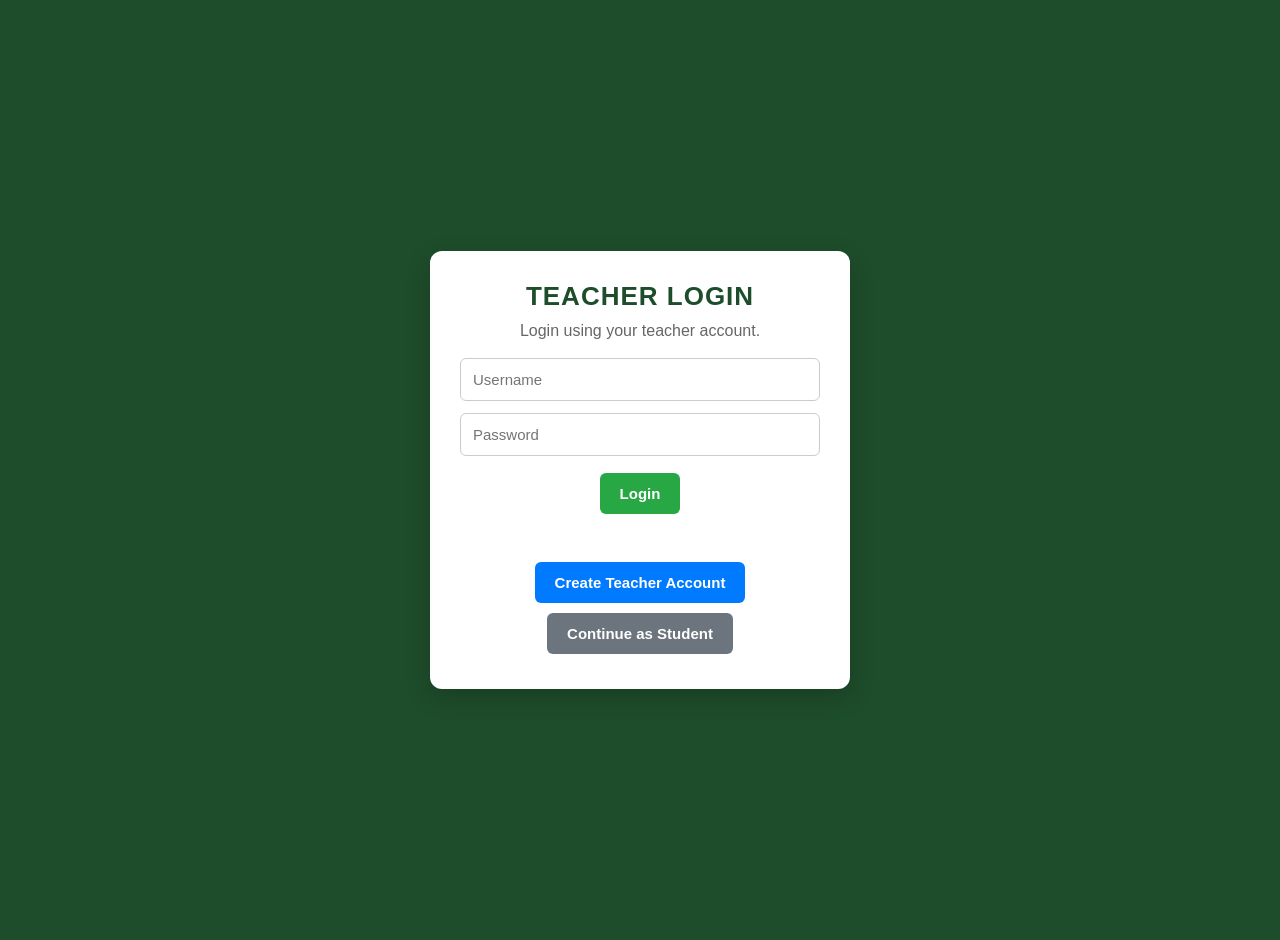
<file: frontend/index.html>
<!DOCTYPE html>
<html lang="en">

<head>
    <meta charset="UTF-8">
    <meta name="viewport" content="width=device-width, initial-scale=1.0">

    <title>QR Code Attendance System</title>

    <script src="vendor/qrcode.min.js"></script>
    <script src="vendor/html5-qrcode.min.js"></script>
    <script src="https://cdn.sheetjs.com/xlsx-0.20.0/package/dist/xlsx.full.min.js"></script>

    <!-- LOAD ORDER MATTERS! -->
    <script src="js/api.js"></script>
    <script src="js/ui.js"></script>
    <script src="js/auth.js"></script>
    <script src="js/attendance.js"></script>
    <script src="js/scanner.js"></script>
    <script src="js/app.js"></script>


    <link rel="stylesheet" href="style.css">
</head>

<body>

    <!-- LOGIN -->

    <div id="loginScreen" class="login-screen">

        <div class="login-card">

            <h1>Teacher Login</h1>

            <p>
                Login using your teacher account.
            </p>

            <input type="text" id="teacherUsername" placeholder="Username">

            <input type="password" id="teacherPassword" placeholder="Password">

            <button class="primary-btn" onclick="teacherLogin()">
                Login
            </button>

            <p id="loginError" class="login-error"></p>

            <button class="signup-btn" onclick="showSignup()">
                Create Teacher Account
            </button>

            <br>

            <button class="student-mode-btn" onclick="continueAsStudent()">
                Continue as Student
            </button>

        </div>

    </div>


    <!-- SIGN UP -->

    <div id="signupScreen" class="login-screen hidden">

        <div class="login-card">

            <h1>Teacher Sign Up</h1>

            <p>
                Create your own teacher account.
            </p>

            <input type="text" id="signupName" placeholder="Full Name">

            <input type="text" id="signupUsername" placeholder="Create Username">

            <input type="password" id="signupPassword" placeholder="Create Password">

            <input type="password" id="signupConfirmPassword" placeholder="Confirm Password">

            <input type="text" id="signupTeacherCode" placeholder="Enter Teacher Registration Code">

            <button class="primary-btn" onclick="teacherSignup()">
                Create Account
            </button>

            <p id="signupMessage" class="login-error"></p>

            <button class="close-btn" onclick="showLogin()">
                Back to Login
            </button>

        </div>

    </div>


    <!-- STUDENT PAGE -->

    <div id="studentPage" class="page hidden">

        <h1>QR Code Attendance System</h1>

        <div class="card">

            <h2>Student QR Registration</h2>

            <p class="info-text">
                Enter your information and generate your QR code.
                Show the QR code to your teacher for attendance.
            </p>

            <input type="text" id="studentName" placeholder="Enter Full Name">

            <input type="text" id="schoolId" placeholder="Enter School ID">

            <input type="text" id="course" placeholder="Enter Course">

            <button class="primary-btn" onclick="generateQR()">
                Generate QR Code
            </button>

            <div id="qrcode"></div>

            <button id="closeQrBtn" class="close-btn" onclick="closeQR()" style="display:none;">
                Close QR Code
            </button>

        </div>

        <div class="card security-card">

            <h2>Teacher Access</h2>

            <p class="info-text">
                Only registered teachers can access
                the attendance scanner and attendance records.
            </p>

            <button class="teacher-login-btn" onclick="showLogin()">
                Teacher Login
            </button>

        </div>

    </div>


    <!-- TEACHER PAGE -->

    <div id="teacherPage" class="page hidden">

        <h1>Teacher Attendance Dashboard</h1>

        <div class="teacher-bar">

            <span>
                 Teacher Mode -
                <span id="loggedTeacherName">
                    Teacher
                </span>
            </span>

            <button class="logout-btn" onclick="teacherLogout()">
                Logout
            </button>

        </div>


        <!-- SCANNER -->

        <div class="card">

            <h2>1. Mark Attendance</h2>

            <p class="info-text">
                Only the logged-in teacher can operate
                the attendance scanner.
            </p>

            <button id="startScanBtn" class="primary-btn" onclick="startCamera()">
                Start Camera & Scan
            </button>

            <button id="stopScanBtn" class="stop-btn" onclick="stopCamera()" style="display:none;">
                Stop Camera
            </button>

            <div id="reader">
                Click "Start Camera" and allow permission
            </div>

        </div>


        <!-- ATTENDANCE LOG -->

        <div class="card">

            <h2>2. Monthly Attendance Log</h2>

            <div class="account-info">
                Attendance records for:
                <strong id="recordTeacherName"></strong>
            </div>

            <div class="filter-container">

                <label for="monthFilter">
                    Select Month:
                </label>

                <select id="monthFilter" onchange="updateTable()">

                    <option value="0">January</option>
                    <option value="1">February</option>
                    <option value="2">March</option>
                    <option value="3">April</option>
                    <option value="4">May</option>
                    <option value="5">June</option>
                    <option value="6">July</option>
                    <option value="7">August</option>
                    <option value="8">September</option>
                    <option value="9">October</option>
                    <option value="10">November</option>
                    <option value="11">December</option>

                </select>

            </div>

            <div class="table-responsive">

                <table>

                    <thead>

                        <tr>
                            <th>School ID</th>
                            <th>Name</th>
                            <th>Course</th>
                            <th>Status</th>
                            <th>Date & Time</th>
                        </tr>

                    </thead>

                    <tbody id="attendanceTable"></tbody>

                </table>

            </div>

            <button class="export-btn" onclick="exportMonthlyExcel()">
                Export Month to Excel
            </button>
            <!-- No logic yet -->
            <button class="clear-btn" onclick="clearAllData()">
                Clear My Attendance Logs
            </button>

            <button class="delete-account-btn" onclick="deleteAccountWithPassword()">
                Delete My Teacher Account
            </button>

        </div>

    </div>


</body>

</html>
</file>
<file: frontend/style.css>
/* style.css */

* {
    box-sizing: border-box;
    font-family: 'Segoe UI', Tahoma, Geneva, Verdana, sans-serif;
    margin: 0;
    padding: 0;
}

body {
    background-color: #1e4d2b;
    display: flex;
    flex-direction: column;
    align-items: center;
    padding: 20px 10px;
    min-height: 100vh;
    color: #333;
}

h1 {
    color: white;
    font-size: 26px;
    text-transform: uppercase;
    letter-spacing: 1px;
    margin-bottom: 25px;
    text-align: center;
}

.hidden {
    display: none !important;
}

.page {
    width: 100%;
    display: flex;
    flex-direction: column;
    align-items: center;
}

.login-screen {
    min-height: 100vh;
    width: 100%;
    display: flex;
    justify-content: center;
    align-items: center;
}

.login-card {
    background: white;
    border-radius: 12px;
    padding: 30px;
    width: 100%;
    max-width: 420px;
    box-shadow: 0 8px 25px rgba(0, 0, 0, 0.2);
    text-align: center;
}

.login-card h1 {
    color: #1e4d2b;
    margin-bottom: 10px;
}

.login-card p {
    color: #666;
    margin-bottom: 18px;
}

.login-error {
    color: #dc3545 !important;
    min-height: 20px;
    font-weight: bold;
}

.success-message {
    color: #28a745 !important;
    min-height: 20px;
    font-weight: bold;
}

.card {
    background: white;
    border-radius: 12px;
    padding: 24px;
    width: 100%;
    max-width: 580px;
    margin-bottom: 20px;
    box-shadow: 0 6px 18px rgba(0, 0, 0, 0.1);
    text-align: center;
}

.card h2 {
    font-size: 20px;
    margin-bottom: 18px;
    color: #1e4d2b;
    border-bottom: 2px solid #28a745;
    display: inline-block;
    padding-bottom: 5px;
}

.info-text {
    color: #666;
    font-size: 14px;
    margin-bottom: 15px;
    line-height: 1.5;
}

input,
select {
    width: 100%;
    padding: 12px;
    margin-bottom: 12px;
    border: 1px solid #ccc;
    border-radius: 6px;
    font-size: 15px;
    outline: none;
    background: white;
}

input:focus,
select:focus {
    border-color: #28a745;
    box-shadow: 0 0 0 3px rgba(40, 167, 69, 0.2);
}

button {
    color: white;
    border: none;
    padding: 12px 20px;
    border-radius: 6px;
    font-size: 15px;
    font-weight: bold;
    cursor: pointer;
    margin: 5px 2px;
}

.primary-btn {
    background-color: #28a745;
}

.primary-btn:hover {
    background-color: #218838;
}

.stop-btn {
    background-color: #dc3545;
}

.close-btn {
    background-color: #6c757d;
}

.student-mode-btn {
    background-color: #6c757d;
}

.teacher-login-btn {
    background-color: #1e4d2b;
}

.signup-btn {
    background-color: #007bff;
}

.logout-btn {
    background-color: #dc3545;
    margin: 0;
    padding: 8px 14px;
}

.export-btn {
    background-color: #1e4d2b;
    width: 100%;
    margin-top: 10px;
}

.clear-btn {
    background-color: #6c757d;
    width: 100%;
    margin-top: 5px;
    font-size: 13px;
}

.delete-account-btn {
    background-color: #dc3545;
    width: 100%;
    margin-top: 5px;
    font-size: 13px;
}

.teacher-bar {
    width: 100%;
    max-width: 580px;
    background: #e9f7ef;
    border: 1px solid #b7dfc5;
    border-radius: 8px;
    padding: 10px 14px;
    margin-bottom: 15px;
    display: flex;
    justify-content: space-between;
    align-items: center;
    color: #1e4d2b;
    font-weight: bold;
}

#qrcode {
    margin-top: 15px;
    display: flex;
    justify-content: center;
}

#reader {
    width: 100%;
    min-height: 250px;
    border: 2px dashed #28a745;
    border-radius: 8px;
    background: #fafafa;
    display: flex;
    align-items: center;
    justify-content: center;
    margin-top: 10px;
    color: #777;
    font-size: 14px;
    font-style: italic;
}

.filter-container {
    display: flex;
    gap: 10px;
    align-items: center;
    margin-bottom: 15px;
    justify-content: center;
}

.filter-container label {
    font-size: 14px;
    font-weight: bold;
    color: #555;
}

.filter-container select {
    margin-bottom: 0;
    width: auto;
    min-width: 150px;
}

.table-responsive {
    width: 100%;
    overflow-x: auto;
}

table {
    width: 100%;
    border-collapse: collapse;
    margin-top: 10px;
    font-size: 14px;
    min-width: 500px;
}

th,
td {
    border: 1px solid #ddd;
    padding: 12px 8px;
    text-align: center;
}

th {
    background-color: #e9f7ef;
    color: #1e4d2b;
    font-weight: bold;
    text-transform: uppercase;
    font-size: 12px;
}

tr:nth-child(even) {
    background-color: #f9f9f9;
}

.status-present {
    color: #28a745;
    font-weight: bold;
    text-transform: uppercase;
    font-size: 12px;
}

.empty-msg {
    padding: 30px;
    color: #777;
    font-style: italic;
}

.security-card {
    border: 2px solid #b7dfc5;
}

.account-info {
    background: #e9f7ef;
    border-radius: 8px;
    padding: 12px;
    margin-bottom: 15px;
    color: #1e4d2b;
}
</file>
